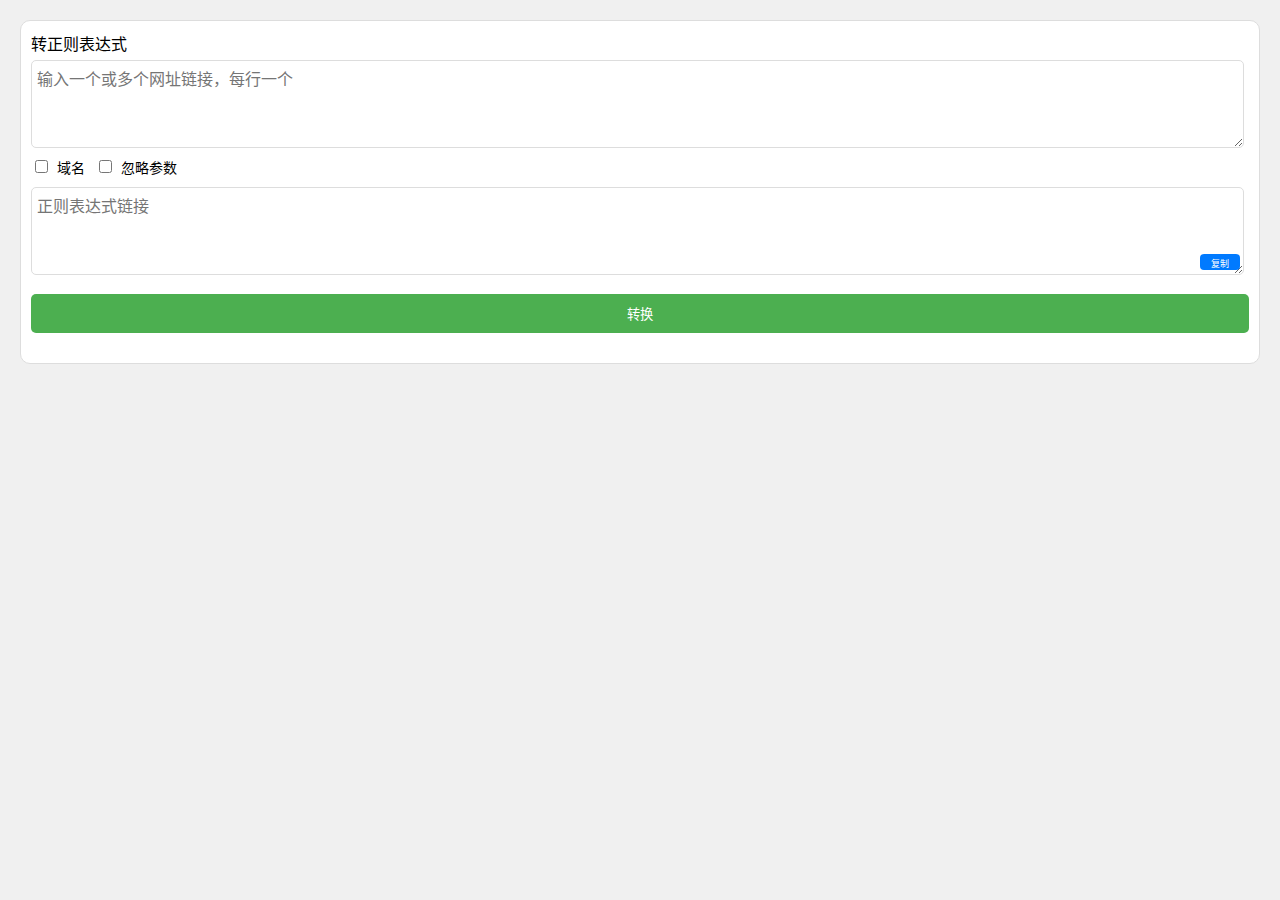
<file: index.html>
<!DOCTYPE html>
<html lang="zh-CN">
<head>
    <meta charset="UTF-8">
    <meta name="viewport" content="width=device-width, initial-scale=1.0, maximum-scale=1.0">
      <meta name="viewport" content="width=device-width, initial-scale=1, maximum-scale=1, user-scalable=no, shrink-to-fit=no", viewport-fit=auto />
    <meta name="HandheldFriendly" content="true">
    <meta name="apple-mobile-web-app-capable" content="yes">
    <meta name="apple-mobile-web-app-status-bar-style" content="black-translucent">
    <link rel="apple-touch-icon" href="./icons/icon-116x116.webp">
    <title>转换正则</title>
    <style>
        body {
            font-family: Arial, sans-serif;
            background-color: #f0f0f0;
            margin: 0;
            padding: 0;
        }
        .header {
            background-color: #f8f8f8;
            padding: 10px;
            text-align: center;
            border-bottom: 1px solid #ddd;
        }
        .content {
            padding: 10px;
        }
        .section {
            margin-bottom: 20px;
        }
        .section-title {
            font-size: 16px;
            margin-bottom: 5px;
        }
        .file-input {
            width: calc(100% - 5px);
            padding: 5px;
            border: 1px solid #ddd;
            border-radius: 5px;
            margin-bottom: 5px;
            box-sizing: border-box;
            font-size: 16px;
            background-color: #fff;
            color: #000;
        }
        .compress-btn, .download-btn {
            width: 100%;
            padding: 10px;
            background-color: #4CAF50;
            color: white;
            border: none;
            border-radius: 5px;
            cursor: pointer;
            text-align: center;
            margin-top: 10px;
        }
        .compress-btn:hover, .download-btn:hover {
            background-color: #45a049;
        }
        .block {
            margin: 10px;
            padding: 10px;
            border: 1px solid #ddd;
            border-radius: 10px;
            background-color: #fff;
        }
        .output {
            margin-top: 10px;
            padding: 10px;
            background-color: #e8e8e8;
            border: 1px solid #ddd;
            border-radius: 5px;
            white-space: pre-wrap;
            max-height: 140px;
            overflow-y: auto;
        }
        .textarea-container {
            position: relative;
        }
        .copy-button {
            position: absolute;
            bottom: 14px;
            right: 9px;
            width: 40px;
            height: 16px;
            padding: 3px 3px;
            background-color: #007aff;
            color: #ffffff;
            border: none;
            border-radius: 4px;
            cursor: pointer;
            font-size: 9px;
            transition: background-color 0.3s;
        }
        .copy-button:hover {
            background-color: #005bb5;
        }
        .options {
            display: flex;
            align-items: center;
            gap: 10px;
            margin-bottom: 10px;
        }
        .option-label {
            font-size: 14px;
        }
        .option-input {
            margin-right: 5px;
        }

        /* Light Mode (default) */
        body {
            background-color: #f0f0f0;
            color: #000;
        }

        .header {
            background-color: #f8f8f8;
            border-bottom: 1px solid #ddd;
        }

        .block {
            background-color: #fff;
            border: 1px solid #ddd;
        }

        .output {
            background-color: #e8e8e8;
        }

        .file-input {
            background-color: #fff;
            color: #000;
            border: 1px solid #ddd;
        }

        .compress-btn, .download-btn {
            background-color: #4CAF50;
        }

        .compress-btn:hover, .download-btn:hover {
            background-color: #45a049;
        }

        .copy-button {
            background-color: #007aff;
        }

        .copy-button:hover {
            background-color: #005bb5;
        }

        /* Dark Mode */
        @media (prefers-color-scheme: dark) {
            body {
                background-color: #121212;
                color: #ffffff;
            }

            .header {
                background-color: #1e1e1e;
                border-bottom: 1px solid #333;
            }

            .block {
                background-color: #1e1e1e;
                border: 1px solid #333;
            }

            .output {
                background-color: #333;
            }

            .file-input {
                background-color: #333;
                color: #ffffff;
                border: 1px solid #555;
            }

            .compress-btn, .download-btn {
                background-color: #444;
            }

            .compress-btn:hover, .download-btn:hover {
                background-color: #555;
            }

            .copy-button {
                background-color: #555;
            }

            .copy-button:hover {
                background-color: #666;
            }
        }
    </style>
</head>
<body>
    <div class="content">
        <div class="block">
            <div class="section">
                <div class="section-title">转正则表达式</div>
                <textarea class="file-input" id="urlInput" rows="4" placeholder="输入一个或多个网址链接，每行一个"></textarea>
                <div class="options">
                    <label class="option-label"><input type="checkbox" id="ignorePath" class="option-input"> 域名</label>
                    <label class="option-label"><input type="checkbox" id="ignoreParams" class="option-input"> 忽略参数</label>
                </div>
                <div class="textarea-container">
                    <textarea class="file-input" id="regexOutput" rows="4" placeholder="正则表达式链接"></textarea>
                    <button class="copy-button" onclick="copyToClipboard()">复制</button>
                </div>
                <button class="compress-btn" onclick="convertToRegex()">转换</button>
            </div>
        </div>
    </div>

    <script>
    
    
    
    // 正则表达式相关代码
        function escapeRegex(string) {
            return string.replace(/[.*+?^${}()|[\]\\]/g, '\\$&').replace(/\//g, '\\/');
        }

        function splitUrl(url, ignorePath, ignoreParams) {
            let baseUrl = url;
            if (ignorePath) {
                const pathIndex = url.indexOf('/', url.indexOf('://') + 3);
                if (pathIndex !== -1) {
                    baseUrl = url.substring(0, pathIndex);
                }
            } else if (ignoreParams) {
                const paramsIndex = url.indexOf('?');
                if (paramsIndex !== -1) {
                    baseUrl = url.substring(0, paramsIndex);
                }
            }
            return baseUrl.split(/([/.?#=])/).filter(Boolean);
        }

        function groupUrls(urls, ignorePath, ignoreParams) {
            const parts = urls.map(url => splitUrl(url, ignorePath, ignoreParams));
            const maxLength = Math.max(...parts.map(p => p.length));

            const grouped = [];
            for (let i = 0; i < maxLength; i++) {
                const segmentSet = new Set();
                parts.forEach(part => {
                    if (part[i]) {
                        segmentSet.add(part[i]);
                    }
                });
                grouped.push(segmentSet);
            }

            return grouped;
        }

        function convertToRegex() {
            const urls = document.getElementById('urlInput').value.split('\n').map(url => url.trim()).filter(url => url);
            const ignorePath = document.getElementById('ignorePath').checked;
            const ignoreParams = document.getElementById('ignoreParams').checked;

            if (urls.length === 0) {
                alert('请输入至少一个网址链接');
                return;
            }

            const grouped = groupUrls(urls, ignorePath, ignoreParams);

            const regexParts = grouped.map(segmentSet => {
                if (segmentSet.size === 1) {
                    return escapeRegex([...segmentSet][0]);
                } else {
                    return `(?:${[...segmentSet].map(escapeRegex).join('|')})`;
                }
            });

            const finalRegex = regexParts.join('');
            document.getElementById('regexOutput').value = finalRegex;
        }

        function copyToClipboard() {
            const regexOutput = document.getElementById('regexOutput');
            regexOutput.select();
            document.execCommand('copy');

            const copyButton = document.querySelector('.copy-button');
            copyButton.textContent = '成功';

            setTimeout(() => {
                copyButton.textContent = '复制';
            }, 1000);
        }

      
</script>
</body>
</html>
</file>
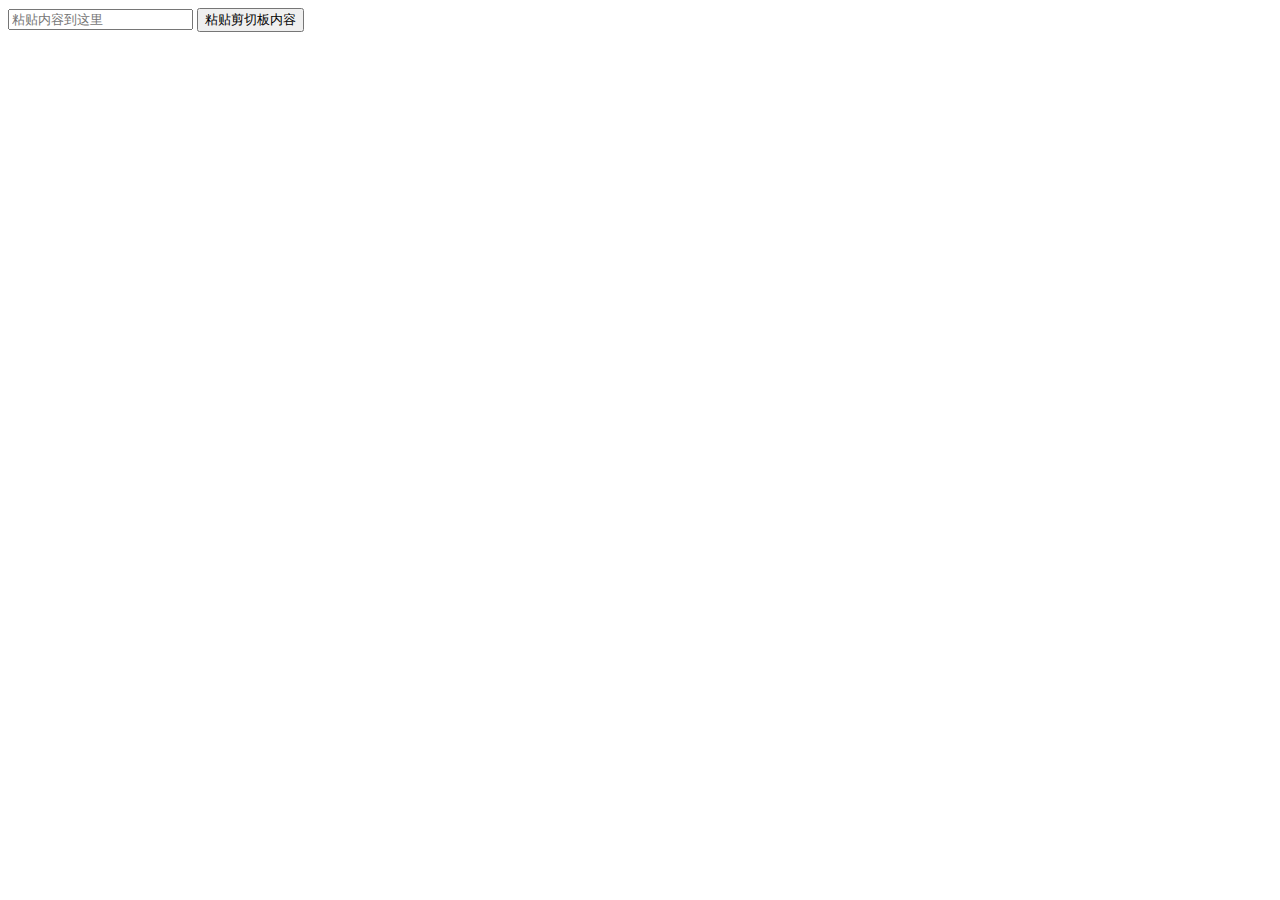
<file: 111.html>
<!DOCTYPE html>
<html lang="en">
<head>
    <meta charset="UTF-8">
    <meta name="viewport" content="width=device-width, initial-scale=1.0">
    <title>Clipboard Example</title>
</head>
<body>
    <input type="text" id="inputField" placeholder="粘贴内容到这里">
    <button id="pasteButton">粘贴剪切板内容</button>

    <script>
        document.getElementById('pasteButton').addEventListener('click', async () => {
            try {
                // 尝试读取剪切板中的文本内容
                const text = await navigator.clipboard.readText();
                // 将读取到的文本内容粘贴到输入框中
                document.getElementById('inputField').value = text;
            } catch (err) {
                console.error('无法读取剪切板内容: ', err);
            }
        });
    </script>
</body>
</html>
</file>
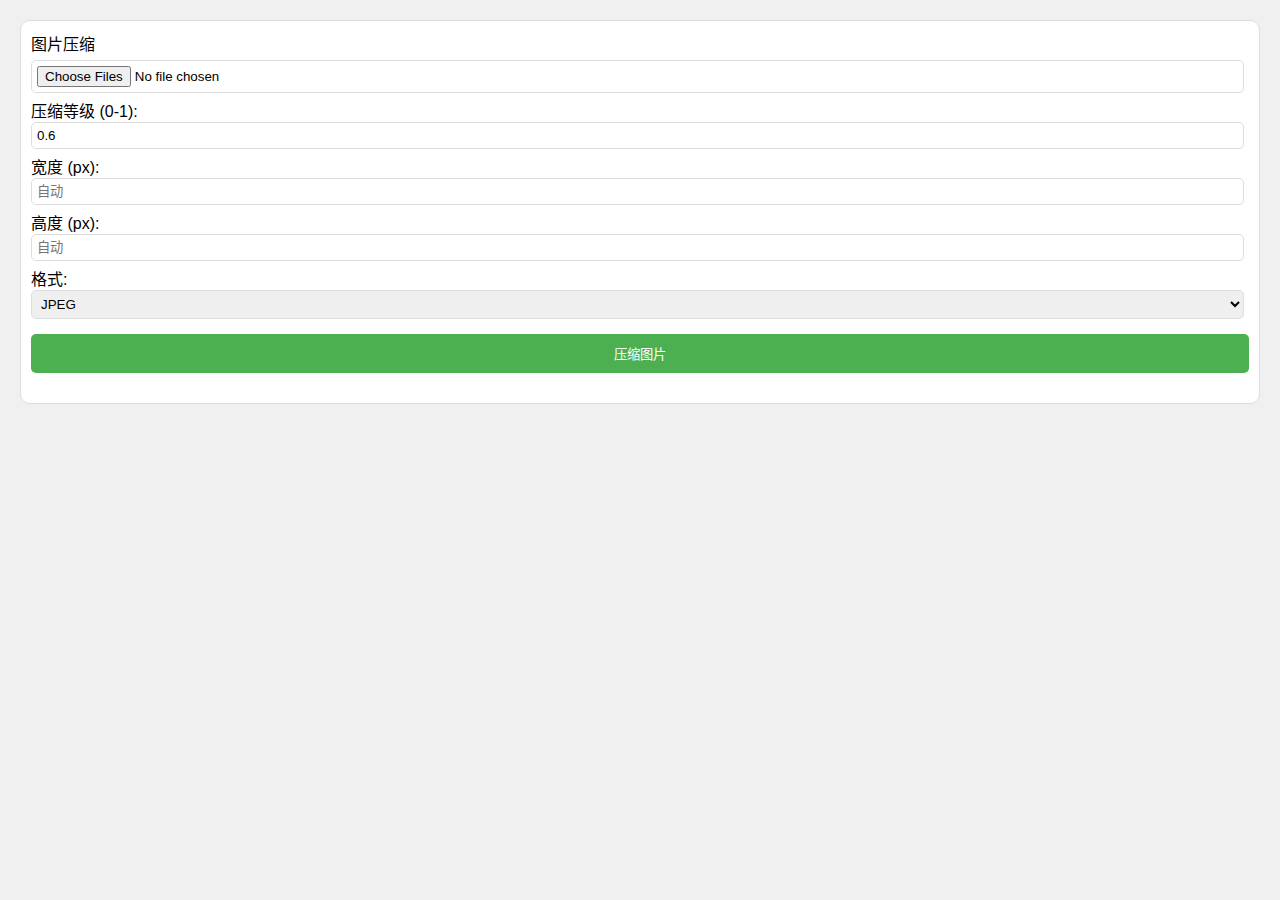
<file: img-yashuo.html>
<!DOCTYPE html>
<html lang="zh-CN">
<head>
    <meta charset="UTF-8">
    <meta name="theme-color" content="#f0f0f0" id="theme-color">
    <meta name="apple-mobile-web-app-capable" content="yes">
    <meta name="apple-mobile-web-app-status-bar-style" content="black-translucent">
    <meta name="viewport" content="width=device-width, initial-scale=1.0">
    <title>优化压缩页面</title>
    <style>
        body {
            font-family: Arial, sans-serif;
            background-color: #f0f0f0;
            margin: 0;
            padding: 0;
        }
        .header {
            background-color: #f8f8f8;
            padding: 10px;
            text-align: center;
            border-bottom: 1px solid #ddd;
        }
        .content {
            padding: 10px;
        }
        .section {
            margin-bottom: 20px;
        }
        .section-title {
            font-size: 16px;
            margin-bottom: 5px;
        }
        .file-input {
            width: calc(100% - 5px); /* 添加边距调整 */
            padding: 5px;
            border: 1px solid #ddd;
            border-radius: 5px;
            margin-bottom: 5px;
            box-sizing: border-box;
        }
        .compress-btn, .download-btn {
            width: 100%;
            padding: 10px;
            background-color: #4CAF50;
            color: white;
            border: none;
            border-radius: 5px;
            cursor: pointer;
            text-align: center;
            margin-top: 10px;
        }
        .compress-btn:hover, .download-btn:hover {
            background-color: #45a049;
        }
        .block {
            margin: 10px;
            padding: 10px;
            border: 1px solid #ddd;
            border-radius: 10px;
            background-color: #fff;
        }
        .output {
            margin-top: 10px;
            padding: 10px;
            background-color: #e8e8e8;
            border: 1px solid #ddd;
            border-radius: 5px;
            white-space: pre-wrap;
            max-height: 140px;
            overflow-y: auto;
        }
        .comparison {
            margin-top: 10px;
            font-size: 14px;
            color: #333;
        }
    </style>
    <script src="https://cdn.bootcdn.net/ajax/libs/compressorjs/1.0.7/compressor.min.js"></script>
    <script src="https://cdn.bootcdn.net/ajax/libs/jszip/3.7.1/jszip.min.js"></script>
</head>
<body>

<div class="content">
    <!-- Existing sections for CSS, JS, and HTML optimization -->
    <!-- ... existing code ... -->

    <div class="block">
        <div class="section">
            <div class="section-title">图片压缩</div>
            <input type="file" class="file-input" id="imageFileInput" accept="image/*" multiple>
            <label for="quality">压缩等级 (0-1):</label>
            <input type="number" id="quality" class="file-input" min="0" max="1" step="0.1" value="0.6">
            <label for="width">宽度 (px):</label>
            <input type="number" id="width" class="file-input" placeholder="自动">
            <label for="height">高度 (px):</label>
            <input type="number" id="height" class="file-input" placeholder="自动">
            <label for="format">格式:</label>
            <select id="format" class="file-input">
                <option value="image/jpeg">JPEG</option>
                <option value="image/png">PNG</option>
                <option value="image/webp">WEBP</option>
            </select>
            <button class="compress-btn" onclick="optimizeImages()">压缩图片</button>
            <h3 id="imageOutputTitle" style="display:none;">压缩后的图片:</h3>
            <div class="output" id="imageOutput" style="display:none;">
                <!-- 压缩后的图片将会显示在这里 -->
            </div>
            <div class="comparison" id="comparison" style="display:none;">
                <!-- 压缩前后的差距百分比将会显示在这里 -->
            </div>
            <button class="download-btn" id="imageDownload" style="display:none;" onclick="downloadImages()">下载压缩后的图片</button>
        </div>
    </div>
</div>

<script>
    let compressedImages = [];

    function optimizeImages() {
        const fileInput = document.getElementById('imageFileInput');
        const quality = parseFloat(document.getElementById('quality').value);
        const width = parseInt(document.getElementById('width').value, 10) || undefined;
        const height = parseInt(document.getElementById('height').value, 10) || undefined;
        const format = document.getElementById('format').value;
        const files = fileInput.files;

        if (files.length > 0) {
            document.getElementById('imageOutput').innerHTML = ''; // 清空之前的输出
            document.getElementById('comparison').innerHTML = ''; // 清空之前的比较结果
            compressedImages = []; // 清空之前的压缩图像
            Array.from(files).forEach(file => {
                const originalSize = file.size;
                new Compressor(file, {
                    quality: quality,
                    width: width,
                    height: height,
                    convertSize: Infinity, // 确保所有图像都被转换
                    mimeType: format,
                    success(result) {
                        const compressedSize = result.size;
                        const reduction = ((originalSize - compressedSize) / originalSize * 100).toFixed(2);
                        const url = URL.createObjectURL(result);
                        const img = document.createElement('img');
                        img.src = url;
                        img.style.maxWidth = '100%';
                        document.getElementById('imageOutput').appendChild(img);
                        document.getElementById('imageOutput').style.display = 'block';
                        document.getElementById('imageOutputTitle').style.display = 'block';
                        compressedImages.push({ blob: result, name: file.name });
                        document.getElementById('imageDownload').style.display = 'block';

                        const comparisonText = document.createElement('p');
                        comparisonText.textContent = `文件: ${file.name}, 原始大小: ${(originalSize / 1024).toFixed(2)} KB, 压缩后大小: ${(compressedSize / 1024).toFixed(2)} KB, 减少: ${reduction}%`;
                        document.getElementById('comparison').appendChild(comparisonText);
                        document.getElementById('comparison').style.display = 'block';
                    },
                    error(err) {
                        console.error(err.message);
                    },
                });
            });
        }
    }

    function downloadImages() {
        if (compressedImages.length === 1) {
            const image = compressedImages[0];
            const url = URL.createObjectURL(image.blob);
            const a = document.createElement('a');
            a.style.display = 'none';
            a.href = url;
            a.download = image.name;
            document.body.appendChild(a);
            a.click();
            window.URL.revokeObjectURL(url);
        } else if (compressedImages.length > 1) {
            const zip = new JSZip();
            compressedImages.forEach(image => {
                zip.file(image.name, image.blob);
            });
            zip.generateAsync({ type: 'blob' }).then(content => {
                const url = URL.createObjectURL(content);
                const a = document.createElement('a');
                a.style.display = 'none';
                a.href = url;
                a.download = 'compressed_images.zip';
                document.body.appendChild(a);
                a.click();
                window.URL.revokeObjectURL(url);
            });
        }
    }
</script>

</body>
</html>
</file>
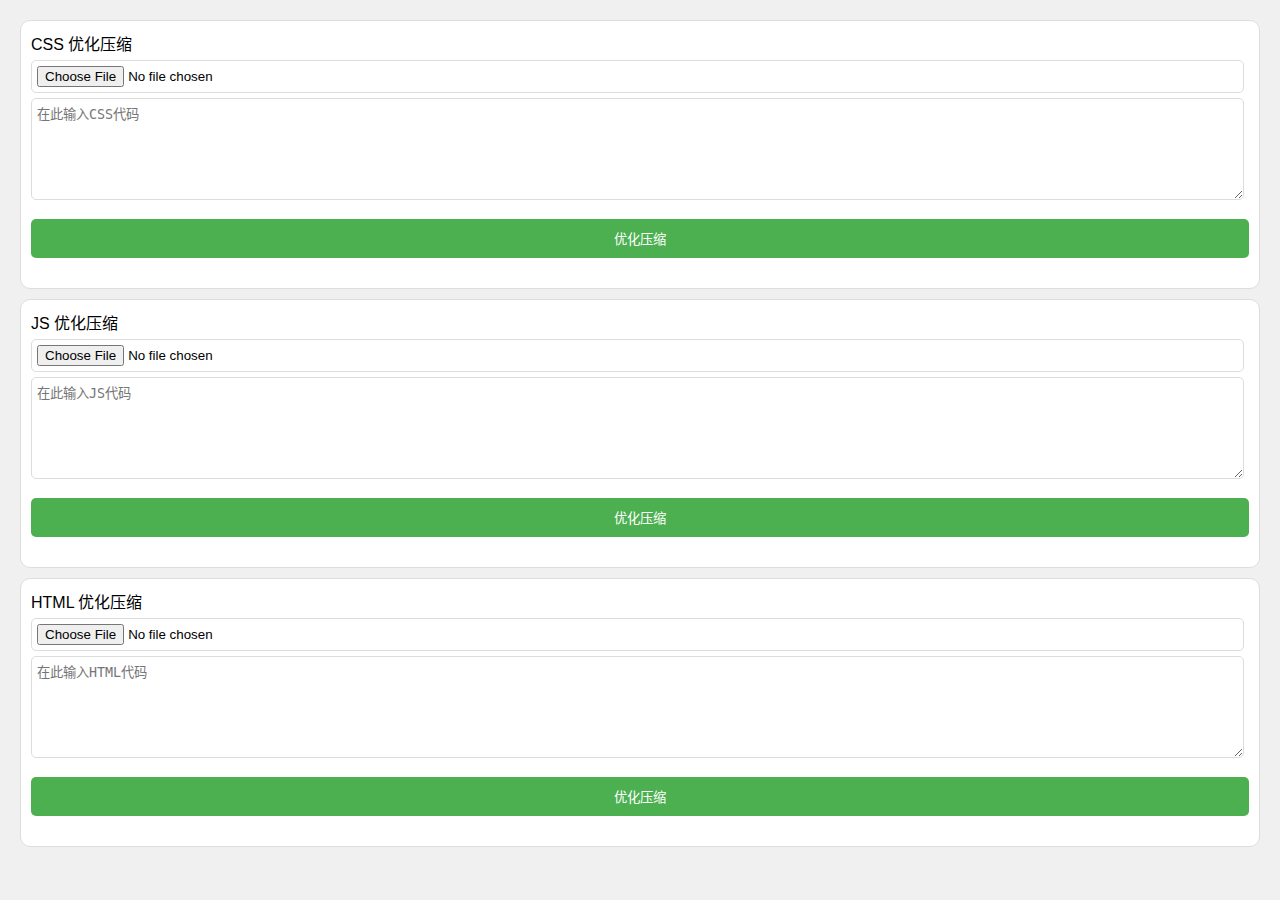
<file: yh.html>
<!DOCTYPE html>
<html lang="zh-CN">
<head>
    <meta charset="UTF-8">
    <meta name="theme-color" content="#f0f0f0" id="theme-color">
    <meta name="apple-mobile-web-app-capable" content="yes">
    <meta name="apple-mobile-web-app-status-bar-style" content="black-translucent">
    <meta name="viewport" content="width=device-width, initial-scale=1.0">
    <title>优化压缩页面</title>
    <style>
        body {
            font-family: Arial, sans-serif;
            background-color: #f0f0f0;
            margin: 0;
            padding: 0;
        }
        .header {
            background-color: #f8f8f8;
            padding: 10px;
            text-align: center;
            border-bottom: 1px solid #ddd;
        }
        .content {
            padding: 10px;
        }
        .section {
            margin-bottom: 20px;
        }
        .section-title {
            font-size: 16px;
            margin-bottom: 5px;
        }
        .file-input {
            width: calc(100% - 5px); /* 添加边距调整 */
            padding: 5px;
            border: 1px solid #ddd;
            border-radius: 5px;
            margin-bottom: 5px;
            box-sizing: border-box;
        }
        .compress-btn, .download-btn {
            width: 100%;
            padding: 10px;
            background-color: #4CAF50;
            color: white;
            border: none;
            border-radius: 5px;
            cursor: pointer;
            text-align: center;
            margin-top: 10px;
        }
        .compress-btn:hover, .download-btn:hover {
            background-color: #45a049;
        }
        .block {
            margin: 10px;
            padding: 10px;
            border: 1px solid #ddd;
            border-radius: 10px;
            background-color: #fff;
        }
        .output {
            margin-top: 10px;
            padding: 10px;
            background-color: #e8e8e8;
            border: 1px solid #ddd;
            border-radius: 5px;
            white-space: pre-wrap;
            max-height: 140px;
            overflow-y: auto;
        }
    </style>
</head>
<body>

<div class="content">
    <div class="block">
        <div class="section">
            <div class="section-title">CSS 优化压缩</div>
            <input type="file" class="file-input" id="cssFileInput">
            <textarea class="file-input" id="cssInput" rows="6" placeholder="在此输入CSS代码"></textarea>
            <button class="compress-btn" onclick="optimizeCSS()">优化压缩</button>
            <h3 id="cssOutputTitle" style="display:none;">优化后的CSS:</h3>
            <div class="output" id="cssOutput" style="display:none;">
                <pre id="cssResult"></pre>
            </div>
            <button class="download-btn" id="cssDownload" style="display:none;" onclick="downloadFile('css')">下载压缩后的CSS</button>
        </div>
    </div>
    <div class="block">
        <div class="section">
            <div class="section-title">JS 优化压缩</div>
            <input type="file" class="file-input" id="jsFileInput">
            <textarea class="file-input" id="jsInput" rows="6" placeholder="在此输入JS代码"></textarea>
            <button class="compress-btn" onclick="optimizeJS()">优化压缩</button>
            <h3 id="jsOutputTitle" style="display:none;">优化后的JS:</h3>
            <div class="output" id="jsOutput" style="display:none;">
                <pre id="jsResult"></pre>
            </div>
            <button class="download-btn" id="jsDownload" style="display:none;" onclick="downloadFile('js')">下载压缩后的JS</button>
        </div>
    </div>
    <div class="block">
        <div class="section">
            <div class="section-title">HTML 优化压缩</div>
            <input type="file" class="file-input" id="htmlFileInput">
            <textarea class="file-input" id="htmlInput" rows="6" placeholder="在此输入HTML代码"></textarea>
            <button class="compress-btn" onclick="optimizeHTML()">优化压缩</button>
            <h3 id="htmlOutputTitle" style="display:none;">优化后的HTML:</h3>
            <div class="output" id="htmlOutput" style="display:none;">
                <pre id="htmlResult"></pre>
            </div>
            <button class="download-btn" id="htmlDownload" style="display:none;" onclick="downloadFile('html')">下载压缩后的HTML</button>
        </div>
    </div>
</div>

<script>
    document.getElementById('cssFileInput').addEventListener('change', handleFileSelect.bind(null, 'css'));
    document.getElementById('jsFileInput').addEventListener('change', handleFileSelect.bind(null, 'js'));
    document.getElementById('htmlFileInput').addEventListener('change', handleFileSelect.bind(null, 'html'));

    function handleFileSelect(type, event) {
        const file = event.target.files[0];
        if (file) {
            const reader = new FileReader();
            reader.onload = function(e) {
                document.getElementById(type + 'Input').value = e.target.result;
            };
            reader.readAsText(file);
        }
    }

    function optimizeCSS() {
        const cssInput = document.getElementById('cssInput').value;
        const optimizedCSS = cssInput.replace(/\/\*[\s\S]*?\*\/|[\r\n]/g, '').replace(/\s+/g, ' ').trim();
        document.getElementById('cssResult').textContent = optimizedCSS;
        document.getElementById('cssOutput').style.display = 'block';
        document.getElementById('cssOutputTitle').style.display = 'block';
        document.getElementById('cssDownload').style.display = 'block';
    }

    function optimizeJS() {
        const jsInput = document.getElementById('jsInput').value;
        const optimizedJS = jsInput.replace(/\/\*[\s\S]*?\*\/|\/\/[^\n]*|[\r\n]/g, '').replace(/\s+/g, ' ').trim();
        document.getElementById('jsResult').textContent = optimizedJS;
        document.getElementById('jsOutput').style.display = 'block';
        document.getElementById('jsOutputTitle').style.display = 'block';
        document.getElementById('jsDownload').style.display = 'block';
    }

    function optimizeHTML() {
        const htmlInput = document.getElementById('htmlInput').value;
        const optimizedHTML = htmlInput.replace(/<!--[\s\S]*?-->|[\r\n]/g, '').replace(/\s+/g, ' ').trim();
        document.getElementById('htmlResult').textContent = optimizedHTML;
        document.getElementById('htmlOutput').style.display = 'block';
        document.getElementById('htmlOutputTitle').style.display = 'block';
        document.getElementById('htmlDownload').style.display = 'block';
    }

    function downloadFile(type) {
        const content = document.getElementById(type + 'Result').textContent;
        const blob = new Blob([content], { type: type === 'css' ? 'text/css' : type === 'js' ? 'application/javascript' : 'text/html' });
        const url = URL.createObjectURL(blob);
        const a = document.createElement('a');
        a.style.display = 'none';
        a.href = url;
        a.download = type === 'css' ? 'optimized.css' : type === 'js' ? 'optimized.js' : 'optimized.html';
        document.body.appendChild(a);
        a.click();
        window.URL.revokeObjectURL(url);
    }
</script>

</body>
</html>
</file>
